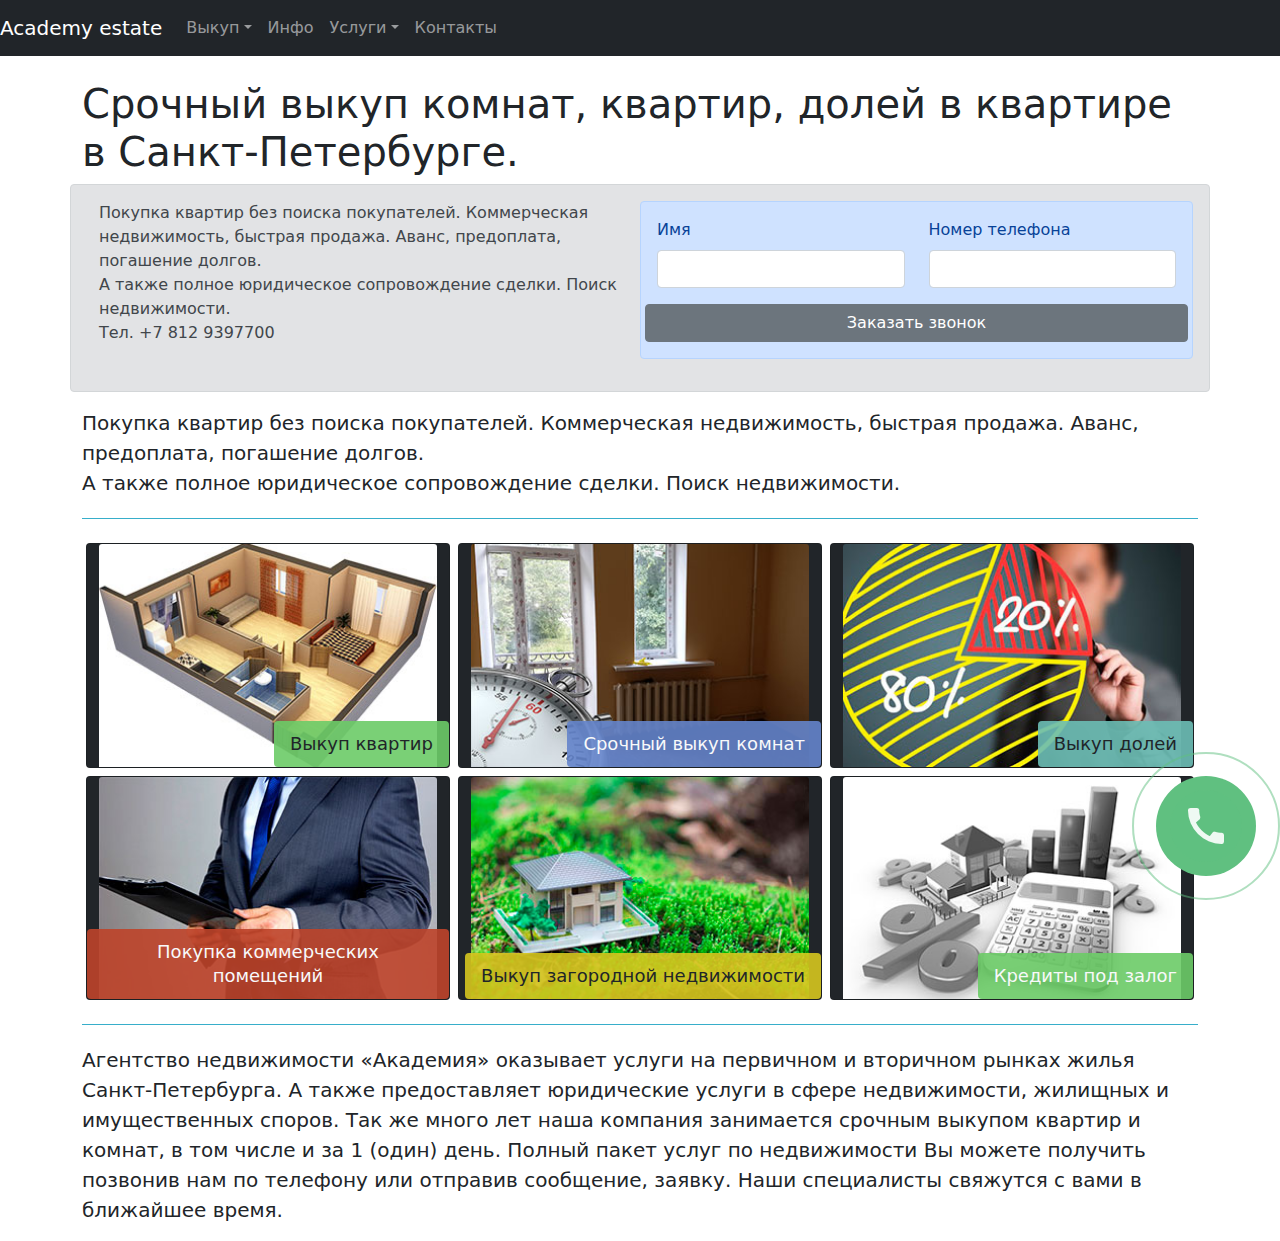
<file: index.html>
<!doctype html>
<html lang="ru">
  <head>
    <meta charset="utf-8">
    <meta name="viewport" content="width=device-width, initial-scale=1, shrink-to-fit=no">
    <meta name="description" content="Срочный выкуп квартир, комнат, долей. Выкуп ипотечной недвижимости. Оплата долгов, приватизация с задолженностью. СПб" />
    <meta name="keywords" content="Срочный выкуп недвижимости, быстрая продажа, выкуп кварплата долги приватизация с долгами квартиры комнаты" />
    <meta name="robots" content="all"/>
    <link rel="icon" href="image/favicon.ico">
    <title>Срочный выкуп квартир и комнат</title>

    <!--Bootstrap файл стилей-->
    <link href="css/bootstrap.min.css" rel="stylesheet">
    <!--Файл стилей для главного контейнера-->
    <link href="css/style.css" rel="stylesheet">
    <!--Файл стилей для кнопкиы-->
    <link href="css/float_button.css" rel="stylesheet">
  </head>

  <body>
    <!--Панель навигации-->
    <nav class="navbar navbar-expand-md bg-dark navbar-dark fixed-top">
      <a class="navbar-brand" href="index.html">Academy estate</a>
      <button class="navbar-toggler" type="button" data-toggle="collapse" data-target="#navbarsExampleDefault" aria-controls="navbarsExampleDefault" aria-expanded="false" aria-label="Toggle navigation">
        <span class="navbar-toggler-icon"></span>
      </button>
      <div class="collapse navbar-collapse" id="navbarsExampleDefault">
        <ul class="navbar-nav mr-auto">
          <!--Вклдка выкуп-->
          <li class="nav-item dropdown">
            <a class="nav-link dropdown-toggle" href="#" data-toggle="dropdown">Выкуп</a>
            <div class="dropdown-menu">
              <a class="dropdown-item" href="#">Выкуп</a>
              <a class="dropdown-item" href="#">Выкуп квартир</a>
              <a class="dropdown-item" href="#">Скупка комнат</a>
              <a class="dropdown-item" href="#">Выкуп долей</a>
              <a class="dropdown-item" href="#">Выкуп ипотеки</a>
            </div>
          </li>
          <!--Вклдка инфо-->
          <li class="nav-item active">
            <a class="nav-link" href="info.html">Инфо</a>
          </li>
          <!--Вклдка услуги-->
          <li class="nav-item dropdown">
            <a class="nav-link dropdown-toggle" href="#" data-toggle="dropdown">Услуги</a>
            <div class="dropdown-menu">
              <a class="dropdown-item" href="#">Услуги</a>
              <a class="dropdown-item" href="#">Продажа квартиры</a>
              <a class="dropdown-item" href="#">Продажа комнаты</a>
              <a class="dropdown-item" href="#">Выкуп у соседа</a>
              <a class="dropdown-item" href="#">Без посредника</a>
              <a class="dropdown-item" href="#">Сопровождение</a>
              <a class="dropdown-item" href="#">Приватизация</a>
              <a class="dropdown-item" href="#">Кредит</a>
            </div>
          </li>
          <!--Вклдка контакты-->
          <li class="nav-item active">
            <a class="nav-link" href="#">Контакты</a>
          </li>
        </ul>
      </div>
    </nav>

    <!--Главный контейнер-->
    <main role="main" class="container">
      <h1>Срочный выкуп комнат, квартир, долей в квартире в Санкт-Петербурге.</h1>
      <div class="alert alert-secondary row row-cols-1 row-cols-md-2" role="alert">
        <div class="mb-3">
          Покупка квартир без поиска покупателей. Коммерческая недвижимость, быстрая продажа. Аванс, предоплата, погашение долгов.<br>А также полное юридическое сопровождение сделки. Поиск недвижимости.<br>Тел. +7 812 9397700
        </div>
        <div class="alert alert-primary container" role="alert">
          <div class="row row-cols-1 row-cols-md-2">
            <div class="mb-3">
              <label for="formName" class="form-label">Имя</label>
              <input type="text" class="form-control" id="formName">
            </div>
            <div class="mb-3">
              <label for="formPhone" class="form-label">Номер телефона</label>
              <input type="text" class="form-control" id="formPhone">
            </div>
          </div>
          <div class="row">
            <button type="button" class="btn btn-secondary">Заказать звонок</button>
          </div>
        </div>
      </div>
      <p class="lead">Покупка квартир без поиска покупателей.
        Коммерческая недвижимость, быстрая продажа. Аванс, предоплата, погашение долгов.<br>
        А также полное юридическое сопровождение сделки. Поиск недвижимости.
      </p>

      <div class="seperator"></div>

      <!--Контейнер карточек-->
      <div class="container">
        <!--Первый ряд карточек-->
        <div class="row">
          <div class="card col-md m-1 bg-dark">
            <img src="image/kvart.jpg" class="card-img-top" alt="Выкуп квартир">
            <a href="#" class="btn home_card text-dark" style="background-color: rgba(108,203,103,.9);">Выкуп квартир</a>
          </div>
          <div class="card col-md m-1 bg-dark">
            <img src="image/komn.jpg" class="card-img-top" alt="Срочный выкуп комнат">
            <a href="#" class="btn home_card text-light" style="background-color: rgba(100,132,203,.9);">Срочный выкуп комнат</a>
          </div>
          <div class="card col-md m-1 bg-dark">
            <img src="image/doli.jpg" class="card-img-top" alt="Выкуп долей">
            <a href="#" class="btn home_card text-dark" style="background-color: rgba(107,190,181,.9);">Выкуп долей</a>
          </div>
        </div>
        <!--Второй ряд карточек-->
        <div class="row">
          <div class="card col-md m-1 bg-dark">
            <img src="image/sup.jpg" class="card-img-top" alt="Покупка коммерческих помещений">
            <a href="#" class="btn home_card text-light" style="background-color: rgba(190,68,42,.9);">Покупка коммерческих помещений</a>
          </div>
          <div class="card col-md m-1 bg-dark">
            <img src="image/zem.jpg" class="card-img-top" alt="Выкуп загородной недвижимости">
            <a href="#" class="btn home_card text-dark" style="background-color: rgba(214,199,30,.9);">Выкуп загородной недвижимости</a>
          </div>
          <div class="card col-md m-1 bg-dark">
            <img src="image/cred.jpg" class="card-img-top" alt="Кредиты под залог">
            <a href="#" class="btn home_card text-light" style="background-color: rgba(108,203,103,.9);">Кредиты под залог</a>
          </div>
        </div>
      </div>

      <div class="seperator"></div>

      <p class="lead">Агентство недвижимости «Академия» оказывает услуги на первичном и вторичном рынках жилья Санкт-Петербурга.
        А также предоставляет юридические услуги в сфере недвижимости, жилищных и имущественных споров.
        Так же много лет наша компания занимается <b>срочным выкупом квартир и комнат</b>, в том числе и за <b>1 (один) день</b>.
        Полный пакет услуг по недвижимости Вы можете получить позвонив нам по телефону или отправив сообщение, заявку.
        Наши специалисты свяжутся с вами в ближайшее время.
      </p>
    </main>

    <!--Плавающая кнопка-->
    <div id="callHere">
      <div class="dial-circle"></div>
      <div class="dial-pulse"></div>
      <a href="javascript:showCall();"><div class="dial-float"></div></a>
    </div>
    <div class="modal" tabindex="-1" role="dialog" id="modalMail">
      <div class="modal-dialog">
        <div class="modal-content">
          <div class="modal-header">
            <h5 class="modal-title">Отправьте нам сообщение</h5>
            <button type="button" class="close" data-dismiss="modal" aria-label="Close">
              <span aria-hidden="true">&times;</span>
            </button>
          </div>
          <div class="modal-body">
            <div class="input-group mb-3">
              <div class="input-group-prepend">
                <span class="input-group-text">Имя</span>
              </div>
              <input type="text" class="form-control" aria-label="Имя" aria-describedby="inputGroup-sizing-default">
            </div>
            <div class="input-group mb-3">
              <div class="input-group-prepend">
                <span class="input-group-text">Телефон</span>
              </div>
              <input type="text" class="form-control" aria-label="Телефон" aria-describedby="inputGroup-sizing-default">
            </div>
            <div class="input-group">
              <div class="input-group-prepend">
                <span class="input-group-text">Сообщение</span>
              </div>
              <textarea class="form-control" aria-label="Сообщение"></textarea>
            </div>
          </div>
          <div class="modal-footer">
            <button type="button" class="btn btn-secondary" data-dismiss="modal">Отмена</button>
            <button type="button" class="btn btn-success" data-dismiss="modal" onclick="javascript:closeCall();">Отправить</button>
          </div>
        </div>
      </div>
    </div>

    <!--jQuery и Bootstrap скрипт-файлы-->
    <script src="js/jquery-3.4.1.slim.min.js"></script>
    <script src="js/bootstrap.bundle.mino.js"></script>
    <script src="js/ooono.js"></script>
  </body>
</html>
</file>
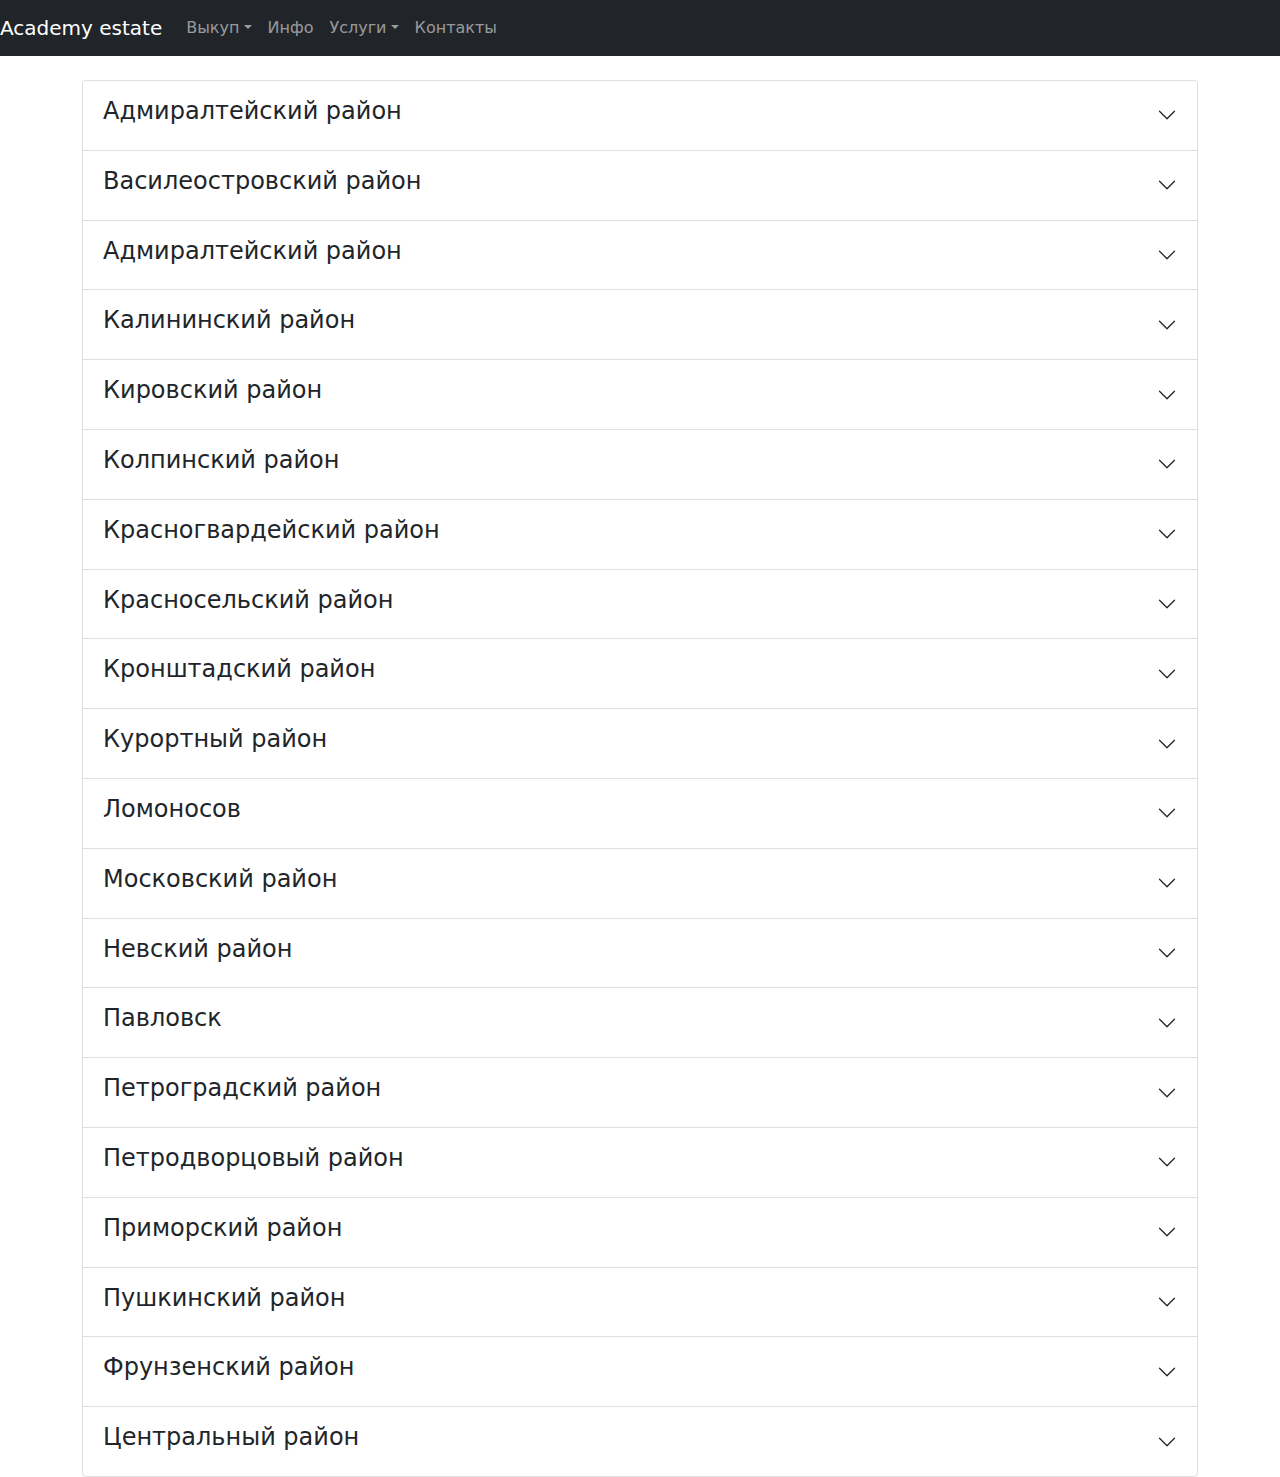
<file: info.html>
<!doctype html>
<html lang="ru">
  <head>
    <meta charset="utf-8">
    <meta name="viewport" content="width=device-width, initial-scale=1, shrink-to-fit=no">
    <meta name="description" content="Срочный выкуп квартир, комнат, долей. Выкуп ипотечной недвижимости. Оплата долгов, приватизация с задолженностью. СПб" />
    <meta name="keywords" content="Срочный выкуп недвижимости, быстрая продажа, выкуп кварплата долги приватизация с долгами квартиры комнаты" />
    <meta name="robots" content="all"/>
    <link rel="icon" href="icon/favicon.ico">
    <title>Срочный выкуп квартир и комнат</title>

    <!--Bootstrap файл стилей-->
    <link href="css/bootstrap.min.css" rel="stylesheet">
    <!--Файл стилей для главного контейнера-->
    <link href="css/style.css" rel="stylesheet">
  </head>

  <body>
    <!--Панель навигации-->
    <nav class="navbar navbar-expand-md bg-dark navbar-dark fixed-top">
      <a class="navbar-brand" href="index.html">Academy estate</a>
      <button class="navbar-toggler" type="button" data-toggle="collapse" data-target="#navbarsExampleDefault" aria-controls="navbarsExampleDefault" aria-expanded="false" aria-label="Toggle navigation">
        <span class="navbar-toggler-icon"></span>
      </button>
      <div class="collapse navbar-collapse" id="navbarsExampleDefault">
        <ul class="navbar-nav mr-auto">
          <!--Вклдка выкуп-->
          <li class="nav-item dropdown">
            <a class="nav-link dropdown-toggle" href="#" data-toggle="dropdown">Выкуп</a>
            <div class="dropdown-menu">
              <a class="dropdown-item" href="#">Выкуп</a>
              <a class="dropdown-item" href="#">Выкуп квартир</a>
              <a class="dropdown-item" href="#">Скупка комнат</a>
              <a class="dropdown-item" href="#">Выкуп долей</a>
              <a class="dropdown-item" href="#">Выкуп ипотеки</a>
            </div>
          </li>
          <!--Вклдка инфо-->
          <li class="nav-item active">
            <a class="nav-link" href="info.html">Инфо</a>
          </li>
          <!--Вклдка услуги-->
          <li class="nav-item dropdown">
            <a class="nav-link dropdown-toggle" href="#" data-toggle="dropdown">Услуги</a>
            <div class="dropdown-menu">
              <a class="dropdown-item" href="#">Услуги</a>
              <a class="dropdown-item" href="#">Продажа квартиры</a>
              <a class="dropdown-item" href="#">Продажа комнаты</a>
              <a class="dropdown-item" href="#">Выкуп у соседа</a>
              <a class="dropdown-item" href="#">Без посредника</a>
              <a class="dropdown-item" href="#">Сопровождение</a>
              <a class="dropdown-item" href="#">Приватизация</a>
              <a class="dropdown-item" href="#">Кредит</a>
            </div>
          </li>
          <!--Вклдка контакты-->
          <li class="nav-item active">
            <a class="nav-link" href="#">Контакты</a>
          </li>
        </ul>
      </div>
    </nav>

    <!--Главный контейнер-->
    <main role="main" class="container">
      <div class="accordion" id="accordionInfo">
        <div class="accordion-item">
          <h2 class="accordion-header" id="head-0">
            <button class="accordion-button collapsed" type="button" data-bs-toggle="collapse" data-bs-target="#item-0" aria-expanded="false" aria-controls="item-0">
              <h4>Адмиралтейский район</h4>
            </button>
          </h2>
          <div id="item-0" class="accordion-collapse collapse" aria-labelledby="head-0" data-bs-parent="#accordionInfo">
            <div class="accordion-body">
              <h5>Отделы вселения и регистрационного учета граждан</h5>
              <p class="card-text">Пасп. сл. ГУЖА Адм. р-на (б.Ленинский р-н) Серпуховская ул., 17 т.+7(812)316-3497<br>
                Пасп. сл. ГУЖА Адм. р-на (б.Октябрьский р-н) к.Грибоедова, 112 т.+7(812)310-9301</p>
            </div>
          </div>
        </div>

        <div class="accordion-item">
          <h2 class="accordion-header" id="head-1">
            <button class="accordion-button collapsed" type="button" data-bs-toggle="collapse" data-bs-target="#item-1" aria-expanded="false" aria-controls="item-1">
              <h4>Василеостровский район</h4>
            </button>
          </h2>
          <div id="item-1" class="accordion-collapse collapse" aria-labelledby="head-1" data-bs-parent="#accordionInfo">
            <div class="accordion-body">
              <h5>Отделы вселения и регистрационного учета граждан</h5>
              <p class="card-text">Пасп.сл. ЖКО АО "Балтийский завод" 199026, 27-я линия, 10-а т.+7(812)324-9430<br>
                Пасп.сл. ЖЭС №1 ГУЖА 199034, 5-я линия, 10 т.+7(812)328-1142<br>
                Пасп.сл. ЖЭС №2 ГУЖА 199004, Биржевой пер., 1/10 т.+7(812)328-6840<br>
                Пасп.сл. ЖЭС №3 ГУЖА 199106, Наличная ул., 12 т.+7(812)355-8310<br>
                Пасп.сл. ЖЭС №4 ГУЖА 199106, Наличная ул., 12 т.+7(812)355-8311<br>
                Пасп.сл. ЖЭС №5 ГУЖА 199397, ул. Кораблестроителей, 31, к.2 т.+7(812)352-5849</p>
            </div>
          </div>
        </div>

        <div class="accordion-item">
          <h2 class="accordion-header" id="head-2">
            <button class="accordion-button collapsed" type="button" data-bs-toggle="collapse" data-bs-target="#item-2" aria-expanded="false" aria-controls="item-2">
              <h4>Адмиралтейский район</h4>
            </button>
          </h2>
          <div id="item-2" class="accordion-collapse collapse" aria-labelledby="head-2" data-bs-parent="#accordionInfo">
            <div class="accordion-body">
              <h5>Отделы вселения и регистрационного учета граждан</h5>
              <h5>Отделы вселения и регистрационного учета граждан</h5>
              <p class="card-text">Пасп.сл. ЖЭС №1 ГУЖА 194017, Ярославский пр., 33 т.+7(812)554-4844<br>
                Пасп.сл. ЖЭС №1 ГУЖА 194223, пр. Тореза, 39, кор. 1 т.+7(812)552-7441<br>
                Пасп.сл. ЖЭС №2 ГУЖА 194358, пр. Энгельса, 147, корп. 1 т.+7(812)598-8074<br>
                Пасп.сл. ЖЭС №3 ГУЖА 194295, пр. Просвещения, 41 т.+7(812)595-1783<br>
                Пасп.сл. ЖЭС №4 ГУЖА 194100, Б. Сампсониевский пр., 70 т.+7(812)245-4485<br>
                Пасп.сл. ЖЭС №5 ГУЖА 194354, ул. Есенина, 7 т.+7(812)511-8493<br>
                Пасп.сл. ЖЭС №6 ГУЖА 194335, Суздальский пр., 11 т.+7(812)514-2229<br>
                Пасп.сл. ЖЭС №7 ГУЖА 194356, пр. Луначарского, 5 т.+7(812)510-8529</p>
            </div>
          </div>
        </div>

        <div class="accordion-item">
          <h2 class="accordion-header" id="head-3">
            <button class="accordion-button collapsed" type="button" data-bs-toggle="collapse" data-bs-target="#item-3" aria-expanded="true" aria-controls="item-3">
              <h4>Калининский район</h4>
            </button>
          </h2>
          <div id="item-3" class="accordion-collapse collapse" aria-labelledby="head-3" data-bs-parent="#accordionInfo">
            <div class="accordion-body">
              <h5>Отделы вселения и регистрационного учета граждан</h5>
              <p class="card-text">Пасп.сл. ЖЭС №1 ГУЖА 195220, ул. Бутлерова, 10 т.+7(812)534-0178<br>
                Пасп.сл. ЖЭС №2 ГУЖА 194064, Тихорецкий пр., 15, корп. 2 т.+7(812)555-9687<br>
                Пасп.сл. ЖЭС №3 ГУЖА 195221, пр. Металлистов, 98 т.+7(812)540-0816<br>
                Пасп.сл. ЖЭС №4 ГУЖА 195267, Гражданский пр., 104, корп. 1 т.+7(812)532-6088<br>
                Пасп.сл. ЖЭС №5 ГУЖА 195271, пр. Руставели, 12 т.+7(812)543-5164<br>
                Пасп.сл. ЖЭС №6 ГУЖА 195274, пр. Культуры, 11, корп. 1 т.+7(812)557-8850<br>
                Пасп.сл. ЖЭС №7 ГУЖА 195297, Тимуровская ул., 26, корп. 1 т.+7(812)532-8753</p>
            </div>
          </div>
        </div>

        <div class="accordion-item">
          <h2 class="accordion-header" id="head-4">
            <button class="accordion-button collapsed" type="button" data-bs-toggle="collapse" data-bs-target="#item-4" aria-expanded="false" aria-controls="item-4">
              <h4>Кировский район</h4>
            </button>
          </h2>
          <div id="item-4" class="accordion-collapse collapse" aria-labelledby="head-4" data-bs-parent="#accordionInfo">
            <div class="accordion-body">
              <h5>Отделы вселения и регистрационного учета граждан</h5>
              <p class="card-text">Пасп. стол о/м №64 198303, пр. Маршала Жукова, 30, корп. 3 т.+7(812)158-3655<br>
                Пасп.сл. ЖЭС №1 ГУЖА 198207, Трамвайный пр., 11, корп. 5 т.+7(812)377-2308<br>
                Пасп.сл. ЖЭС №2 ГУЖА 198260, пр. Ветеранов, 92 т.+7(812)159-9936<br>
                Пасп.сл. ЖЭС №3 ГУЖА 198255, пр. Ветеранов, 45 т.+7(812)152-2033<br>
                Пасп.сл. ЖЭС №4 ГУЖА 198255, пр. Ветеранов, 69 т.+7(812)152-4931<br>
                Пасп.сл. ЖЭС №5 ГУЖА 198095, ул. Маршала Говорова, 3/7 т.+7(812)184-8487<br>
                Пасп.сл. ЖЭС №6 ГУЖА 198152, Краснопутиловская ул., 53-а т.+7(812)184-5774<br>
                Пасп.сл. ЖЭС №7 ГУЖА 198035, Двинская ул., 10 т.+7(812)114-9047<br>
                Пасп.сл. ЖЭС №8 ГУЖА 198095, Севастопольская ул., 19 т.+7(812)186-9918<br>
                Пасп.сл. ЖЭС №9 ГУЖА 198302, ул. Маршала Казакова, 1, корп. 1 т.+7(812)157-4411
                Пасп. сл. ГУ АСО 198188, ул. Васи Алексеева, 16 т.+7(812)147-1483</p>
            </div>
          </div>
        </div>

        <div class="accordion-item">
          <h2 class="accordion-header" id="head-5">
            <button class="accordion-button collapsed" type="button" data-bs-toggle="collapse" data-bs-target="#item-5" aria-expanded="false" aria-controls="item-5">
              <h4>Колпинский район</h4>
            </button>
          </h2>
          <div id="item-5" class="accordion-collapse collapse" aria-labelledby="head-5" data-bs-parent="#accordionInfo">
            <div class="accordion-body">
              <h5>Отделы вселения и регистрационного учета граждан</h5>
              <p class="card-text">Пасп.сл. ЖЭС №1 ГУЖА 196650, г. Колпино, ул. Володарского, 9 т.+7(812)461-7390<br>
                Пасп.сл. ЖЭС №2 ГУЖА 196665, г. Колпино, ул. Ижорского Батальона, 15 т.+7(812)463-6370<br>
                Пасп.сл. ЖЭС №4 ГУЖА 196650, г. Колпино, пр. Ленина, 49 т.+7(812)461-5038<br>
                Пасп.сл. ЖЭС №5 ГУЖА 196657, г. Колпино, ул. Веры Слуцкой, 89 т.+7(812)481-3459<br>
                Пасп.сл. ЖЭС №6 ГУЖА 196655, г. Колпино, Новгородская ул., 20 т.+7(812)469-1955<br>
                Пасп.сл. ЖЭС №3 ГУЖА 196641, пос. Металлострой, Школьная ул., 12 т.+7(812)464-1866<br>
                Пасп.сл. ЖЭС №7 ГУЖА 196643, пос. Понтонный, Заводская ул., 15 т.+7(812)462-4010</p>
            </div>
          </div>
        </div>

        <div class="accordion-item">
          <h2 class="accordion-header" id="head-6">
            <button class="accordion-button collapsed" type="button" data-bs-toggle="collapse" data-bs-target="#item-6" aria-expanded="false" aria-controls="item-6">
              <h4>Красногвардейский район</h4>
            </button>
          </h2>
          <div id="item-6" class="accordion-collapse collapse" aria-labelledby="head-6" data-bs-parent="#accordionInfo">
            <div class="accordion-body">
              <h5>Отделы вселения и регистрационного учета граждан</h5>
              <p class="card-text">Пасп.сл. ЖЭС №1 ГУЖА 195196, Заневский пр., 15-а т.+7(812)444-2563<br>
                Пасп.сл. ЖЭС №2 ГУЖА 195027, Среднеохтинский пр., 1, корп. 3 т.+7(812)528-1332<br>
                Пасп.сл. ЖЭС №3 ГУЖА 195253, ул. Маршала Тухачевского, 41 т.+7(812)545-1374<br>
                Пасп.сл. ЖЭС №4 ГУЖА 195030, пр. Ударников, 39, кор.1 т.+7(812)520-4617<br>
                Пасп.сл. ЖЭС №5 ГУЖА 195426, Ленская ул., 8, корп.2 т.+7(812)521-0069<br>
                Пасп.сл. ЖЭС №6 ГУЖА 195279, пр. Ударников, 20, корп. 2 т.+7(812)529-5481</p>
            </div>
          </div>
        </div>

        <div class="accordion-item">
          <h2 class="accordion-header" id="head-7">
            <button class="accordion-button collapsed" type="button" data-bs-toggle="collapse" data-bs-target="#item-7" aria-expanded="false" aria-controls="item-7">
              <h4>Красносельский район</h4>
            </button>
          </h2>
          <div id="item-7" class="accordion-collapse collapse" aria-labelledby="head-7" data-bs-parent="#accordionInfo">
            <div class="accordion-body">
              <h5>Отделы вселения и регистрационного учета граждан</h5>
              <p class="card-text">Пасп.сл. ЖКО АО "Балтийский завод" 199026, 27-я линия, 10-а т.+7(812)324-9430<br>
                Пасп.сл. ЖЭС №1 ГУЖА 199034, 5-я линия, 10 т.+7(812)328-1142<br>
                Пасп.сл. ЖЭС №2 ГУЖА 199004, Биржевой пер., 1/10 т.+7(812)328-6840<br>
                Пасп.сл. ЖЭС №3 ГУЖА 199106, Наличная ул., 12 т.+7(812)355-8310<br>
                Пасп.сл. ЖЭС №4 ГУЖА 199106, Наличная ул., 12 т.+7(812)355-8311<br>
                Пасп.сл. ЖЭС №5 ГУЖА 199397, ул. Кораблестроителей, 31, к.2 т.+7(812)352-5849</p>
            </div>
          </div>
        </div>

        <div class="accordion-item">
          <h2 class="accordion-header" id="head-8">
            <button class="accordion-button collapsed" type="button" data-bs-toggle="collapse" data-bs-target="#item-8" aria-expanded="false" aria-controls="item-8">
              <h4>Кронштадский район</h4>
            </button>
          </h2>
          <div id="item-8" class="accordion-collapse collapse" aria-labelledby="head-8" data-bs-parent="#accordionInfo">
            <div class="accordion-body">
              <h5>Отделы вселения и регистрационного учета граждан</h5>
              <p class="card-text">г. Кронштадт, просп. Ленина, 40, т.+7(812)311-66-42</p>
            </div>
          </div>
        </div>

        <div class="accordion-item">
          <h2 class="accordion-header" id="head-9">
            <button class="accordion-button collapsed" type="button" data-bs-toggle="collapse" data-bs-target="#item-9" aria-expanded="false" aria-controls="item-9">
              <h4>Курортный район</h4>
            </button>
          </h2>
          <div id="item-9" class="accordion-collapse collapse" aria-labelledby="head-9" data-bs-parent="#accordionInfo">
            <div class="accordion-body">
              <h5>Отделы вселения и регистрационного учета граждан</h5>
              <p class="card-text">Пасп.сл. ЖЭС №2 197700, г. Сестрорецк, ул. Токарева, 18 т.+7(812)437-4020<br>
                81 о/м Зеленогорск, Ленина пр., 8 т.+7(812)231-3115<br>
                Пасп.сл. ЖЭС №1 197720, г. Зеленогорск, пр. Ленина, 15 т.+7(812)231-3916<br>
                50 о/м Песочный, Советская ул., 6 т.+7(812)437-8667<br>
                Пасп. стол о/м №50 197758, пос. Песочный, Ленинградская ул., 52-а т.+7(812)596-8667<br>
                Пасп.сл. ЖЭС №2 197758, пос. Песочный, Советская ул., 6 т.+7(812)596-8649</p>
            </div>
          </div>
        </div>

        <div class="accordion-item">
          <h2 class="accordion-header" id="head-10">
            <button class="accordion-button collapsed" type="button" data-bs-toggle="collapse" data-bs-target="#item-10" aria-expanded="false" aria-controls="item-10">
              <h4>Ломоносов</h4>
            </button>
          </h2>
          <div id="item-10" class="accordion-collapse collapse" aria-labelledby="head-10" data-bs-parent="#accordionInfo">
            <div class="accordion-body">
              <h5>Отделы вселения и регистрационного учета граждан</h5>
              <p class="card-text">Пасп. сл. ГУЖА Лом.р-на, г. Ломоносов, Александровская ул., 21-а т.+7(812)422-7645</p>
            </div>
          </div>
        </div>

        <div class="accordion-item">
          <h2 class="accordion-header" id="head-11">
            <button class="accordion-button collapsed" type="button" data-bs-toggle="collapse" data-bs-target="#item-11" aria-expanded="false" aria-controls="item-11">
              <h4>Московский район</h4>
            </button>
          </h2>
          <div id="item-11" class="accordion-collapse collapse" aria-labelledby="head-11" data-bs-parent="#accordionInfo">
            <div class="accordion-body">
              <h5>Отделы вселения и регистрационного учета граждан</h5>
              <p class="card-text">Пасп.сл. ЖЭС №1 ГУЖА 196143, Алтайская ул., 37 т.+7(812)373-0239<br>
                Пасп.сл. ЖЭС №2 ГУЖА 196128, Кузнецовская ул., 30 т.+7(812)388-0212<br>
                Пасп.сл. ЖЭС №3 ГУЖА 196233, пр. Юрия Гагарина, 12, корп. 2 т.+7(812)379-8312<br>
                Пасп.сл. ЖЭС №4 ГУЖА 196247, Бассейная ул., 15, корп. 2 т.+7(812)375-7915<br>
                Пасп.сл. ЖЭС №5 ГУЖА 196066, Варшавская ул., 108 т.+7(812)375-9894</p>
            </div>
          </div>
        </div>

        <div class="accordion-item">
          <h2 class="accordion-header" id="head-12">
            <button class="accordion-button collapsed" type="button" data-bs-toggle="collapse" data-bs-target="#item-12" aria-expanded="false" aria-controls="item-12">
              <h4>Невский район</h4>
            </button>
          </h2>
          <div id="item-12" class="accordion-collapse collapse" aria-labelledby="head-12" data-bs-parent="#accordionInfo">
            <div class="accordion-body">
              <h5>Отделы вселения и регистрационного учета граждан</h5>
              <p class="card-text">Пасп.сл. ЖЭС №1 ГУЖА 193148, ул. Пинегина, 13 т.+7(812)265-0653<br>
                Пасп.сл. ЖЭС №2 ГУЖА 193171, ул. Цимбалина, 30 т.+7(812)560-1168<br>
                Пасп.сл. ЖЭС №3 ГУЖА 193174, ул. Седова, 134 т.+7(812)262-0497<br>
                Пасп.сл. ЖЭС №4 ГУЖА 193177, Караваевская ул., 26, корп. 2 т.+7(812)100-4856<br>
                Пасп.сл. ЖЭС №5 ГУЖА 193079, Народная ул., 28 т.+7(812)446-1807<br>
                Пасп.сл. ЖЭС №6 ГУЖА 193232, ул. Дыбенко, 25, корп. 1 т.+7(812)585-5187<br>
                Пасп.сл. ЖЭС №7 ГУЖА 193313, ул. Подвойского, 16, корп. 1 т.+7(812)588-2880<br>
                Пасп.сл. ЖЭС №8 ГУЖА 193313, Искровский пр., 6, корп. 3 т.+7(812)588-9800<br>
                Пасп.сл. ЖЭС №9 ГУЖА 193231, пр. Большевиков, 8, корп.1 т.+7(812)588-5211<br>
                Пасп.сл. ЖЭС №10 ГУЖА 193318, ул. Коллонтай, 32, корп.3 т.+7(812)583-8231<br>
                Пасп. стол ЖЭУ ТЭЦ-5 193079, Октябрьская наб., 90, корп.5 т.+7(812)446-4632</p>
            </div>
          </div>
        </div>

        <div class="accordion-item">
          <h2 class="accordion-header" id="head-13">
            <button class="accordion-button collapsed" type="button" data-bs-toggle="collapse" data-bs-target="#item-13" aria-expanded="false" aria-controls="item-13">
              <h4>Павловск</h4>
            </button>
          </h2>
          <div id="item-13" class="accordion-collapse collapse" aria-labelledby="head-13" data-bs-parent="#accordionInfo">
            <div class="accordion-body">
              <h5>Отделы вселения и регистрационного учета граждан</h5>
              <p class="card-text">Пасп. стол о/м №83 196625, г. Павловск, ул. Марата, 17 т.+7(812)465-1947<br>
                Пасп.сл. ГУЖА г. Павловска, г. Павловск, ул. Халтурина, 19-а т.+7(812)470-2546</p>
            </div>
          </div>
        </div>

        <div class="accordion-item">
          <h2 class="accordion-header" id="head-14">
            <button class="accordion-button collapsed" type="button" data-bs-toggle="collapse" data-bs-target="#item-14" aria-expanded="false" aria-controls="item-14">
              <h4>Петроградский район</h4>
            </button>
          </h2>
          <div id="item-14" class="accordion-collapse collapse" aria-labelledby="head-14" data-bs-parent="#accordionInfo">
            <div class="accordion-body">
              <h5>Отделы вселения и регистрационного учета граждан</h5>
              <p class="card-text">Пасп.сл. ЖЭС №1 ГУЖА 197198, ул. Блохина, 14 т.+7(812)232-5841<br>
                Пасп.сл. ЖЭС №2 ГУЖА 197198, Большая Пушкарская ул., 32 т.+7(812)232-5541<br>
                Пасп.сл. ЖЭС №3 ГУЖА 197046, Малая Посадская ул., 20 т.+7(812)232-8686<br>
                Пасп.сл. ЖЭС №4 ГУЖА 197022, Каменноостровский пр., 44-б т.+7(812)346-1051<br>
                Пасп.сл. ЖЭС №5 ГУЖА 197198, Гатчинская ул., 16 т.+7(812)230-9744<br>
                Пасп.сл. ЖЭС №6 ГУЖА 197136, ул. Ленина, 49 т.+7(812)235-7074</p>
            </div>
          </div>
        </div>

        <div class="accordion-item">
          <h2 class="accordion-header" id="head-15">
            <button class="accordion-button collapsed" type="button" data-bs-toggle="collapse" data-bs-target="#item-15" aria-expanded="false" aria-controls="item-15">
              <h4>Петродворцовый район</h4>
            </button>
          </h2>
          <div id="item-15" class="accordion-collapse collapse" aria-labelledby="head-15" data-bs-parent="#accordionInfo">
            <div class="accordion-body">
              <h5>Отделы вселения и регистрационного учета граждан</h5>
              <p class="card-text">Пасп.сл. ГУЖА 199504, г. Ст. Петергоф, Петергофская ул., 11 т.+7(812)428-8347</p>
            </div>
          </div>
        </div>

        <div class="accordion-item">
          <h2 class="accordion-header" id="head-16">
            <button class="accordion-button collapsed" type="button" data-bs-toggle="collapse" data-bs-target="#item-16" aria-expanded="false" aria-controls="item-16">
              <h4>Приморский район</h4>
            </button>
          </h2>
          <div id="item-16" class="accordion-collapse collapse" aria-labelledby="head-16" data-bs-parent="#accordionInfo">
            <div class="accordion-body">
              <h5>Отделы вселения и регистрационного учета граждан</h5>
              <p class="card-text">Пасп.сл. ЖЭС №1 ГУЖА 197374, ул. Савушкина, 139 т.+7(812)344-4745<br>
                Пасп.сл. ЖЭС №2 ГУЖА 197343, ул. Матроса Железняка, 25 т.+7(812)242-0133<br>
                Пасп.сл. ЖЭС №3 ГУЖА 197183, Дибуновская ул., 41 т.+7(812)430-0090<br>
                Пасп.сл. ЖЭС №4 ГУЖА 197349, пос. Коломяги, Земский пер., 7 т.+7(812)304-3496<br>
                Пасп.сл. ЖЭС №5 ГУЖА 197348, Богатырский пр., 4 т.+7(812)393-1182<br>
                Пасп.сл. ЖЭС №6 ГУЖА 197349, Ольховая ул., 18 т.+7(812)395-3329<br>
                Пасп.сл. ЖЭС №7 ГУЖА 197373, ул. Шаврова, 5, корп. 1 т.+7(812)347-4198<br>
                Пасп.сл. ЖЭС №8 ГУЖА 197372, ул. Гаккелевская, 22, корп. 1 т.+7(812)347-1555<br>
                Пасп.сл. ЖЭС №9 ГУЖА 197372, пр. Авиаконструкторов, 11, корп. 2 т.+7(812)349-5378<br>
                Пасп.сл. ЖЭС №10 ГУЖА 197183, Богатырский пр., 4 т.+7(812)393-1181</p>
            </div>
          </div>
        </div>

        <div class="accordion-item">
          <h2 class="accordion-header" id="head-17">
            <button class="accordion-button collapsed" type="button" data-bs-toggle="collapse" data-bs-target="#item-17" aria-expanded="false" aria-controls="item-17">
              <h4>Пушкинский район</h4>
            </button>
          </h2>
          <div id="item-17" class="accordion-collapse collapse" aria-labelledby="head-17" data-bs-parent="#accordionInfo">
            <div class="accordion-body">
              <h5>Отделы вселения и регистрационного учета граждан</h5>
              <p class="card-text">Пасп.сл. ГУЖА г. Пушкина 196600, г. Пушкин, Оранжерейная ул., 20 т.+7(812)466-2304<br>
                Пасп.сл. ЖЭС №1 ГУЖА 196600, г. Пушкин, Ленинградская ул., 77 т.+7(812)470-5351<br>
                Пасп.сл. ЖЭС №2 ГУЖА 196607, г. Пушкин, Краносельское ш., 39 т.+7(812)465-3542</p>
            </div>
          </div>
        </div>

        <div class="accordion-item">
          <h2 class="accordion-header" id="head-18">
            <button class="accordion-button collapsed" type="button" data-bs-toggle="collapse" data-bs-target="#item-18" aria-expanded="false" aria-controls="item-18">
              <h4>Фрунзенский район</h4>
            </button>
          </h2>
          <div id="item-18" class="accordion-collapse collapse" aria-labelledby="head-18" data-bs-parent="#accordionInfo">
            <div class="accordion-body">
              <h5>Отделы вселения и регистрационного учета граждан</h5>
              <p class="card-text">Пасп.сл. ЖЭС №1 ГУЖА 192007, Лиговский пр., 239 т.+7(812)166-2995<br>
                Пасп.сл. ЖЭС №2 ГУЖА 192071, Будапештская ул., 44, корп. 1 т.+7(812)260-7772<br>
                Пасп.сл. ЖЭС №3 ГУЖА 192241, Софийская ул., 33, корп. 1 т.+7(812)269-1321<br>
                Пасп.сл. ЖЭС №4 ГУЖА 192281, Купчинская ул., 1/5 т.+7(812)261-0858<br>
                Пасп.сл. ЖЭС №5 ГУЖА 192283, Малая Балканская ул., 40, корп. 2 т.+7(812)178-2956<br>
                Пасп.сл. ЖЭС №6 ГУЖА 192289, ул. Олеко Дундича, 34 т.+7(812)178-3254</p>
            </div>
          </div>
        </div>

        <div class="accordion-item">
          <h2 class="accordion-header" id="head-19">
            <button class="accordion-button collapsed" type="button" data-bs-toggle="collapse" data-bs-target="#item-19" aria-expanded="false" aria-controls="item-19">
              <h4>Центральный район</h4>
            </button>
          </h2>
          <div id="item-19" class="accordion-collapse collapse" aria-labelledby="head-19" data-bs-parent="#accordionInfo">
            <div class="accordion-body">
              <h5>Отделы вселения и регистрационного учета граждан</h5>
              <p class="card-text">Пасп.сл. ЖЭС №1 ГУЖА 191028, Моховая ул., 12 т.+7(812)272-6602<br>
                Пасп.сл. ЖЭС №2 ГУЖА 191025, ул. Рубинштейна, 8 т.+7(812)571-4692 5710865<br>
                Пасп.сл. ЖЭС №3 ГУЖА 193024, 3-я Советская ул., 42 т.+7(812)271-0361</p>
            </div>
          </div>
        </div>
      </div>
    </main>

    <!--jQuery и Bootstrap скрипт-файлы-->
    <script src="js/jquery-3.4.1.slim.min.js"></script>
    <script src="js/bootstrap.bundle.mino.js"></script>
  </body>
</html>
</file>
<file: css/style.css>
body {
  padding-top: 5rem;
}
.home_card {
	position: absolute;
	right: 0px;
	bottom: 0px;
	padding: 10px 15px;
	font-size: 18px;
	line-height: 24px;
}
.seperator {
  clear: both;
  width: 100%;
  height: 0;
  border-top: 1px solid #37aeca;
  margin: 20px 0px;
  position: relative;
}
</file>
<file: css/float_button.css>
.dial-float{
  background-color:#60C080;
  box-sizing:content-box;
  width:72px;
  height:72px;
  bottom:38px;
  right:38px;
  position:fixed;
  border-radius:100%;
  background-image:url(../image/call.png);
  background-position:center;
  background-repeat:no-repeat;
  animation:dial-toss 1.5s infinite;
  opacity:.9;
}
.dial-float:hover{
  opacity:1;
}
.dial-done{
  background-color:#60C080;
  box-sizing:content-box;
  width:72px;
  height:72px;
  bottom:38px;
  right:38px;
  position:fixed;
  border-radius:100%;
  background-image:url(../image/done.png);
  background-position:center;
  background-repeat:no-repeat;
  animation:done-fade 1.5s 1 ease-in-out;
}
.dial-pulse{
  background-color:#60C080;
  width:100px;
  height:100px;
  bottom:24px;
  right:24px;
  position:fixed;
  border-radius:100%;
  animation:circle-fill-anim 2.3s infinite ease-in-out;
  transition: all 0.5s;
}
.dial-circle{
  border:2px solid #60C080;
  width:148px;
  height:148px;
  bottom:0px;
  right:0px;
  position:fixed;
  border-radius:100%;
  opacity:.5;
  animation:circle-anim 2.4s infinite ease-in-out !important;
  transition:all 0.5s;}
@keyframes dial-toss{
  0%{transform:rotate(-8deg);}
  50%{transform:rotate(8deg);}
  100%{transform:rotate(-8deg);}
}
@keyframes circle-anim{
  0%{transform:rotate(0deg) scale(0.5) skew(1deg);opacity:.1;}
  30%{transform:rotate(0deg) scale(0.7) skew(1deg);opacity:.5;}
  100%{transform:rotate(0deg) scale(1) skew(1deg);opacity:.1;}
}
@keyframes circle-fill-anim{
  0%{transform:rotate(0deg) scale(0.7) skew(1deg);opacity:.2;}
  50%{transform:rotate(0deg) scale(1) skew(1deg);opacity:.2;}
  100%{transform:rotate(0deg) scale(0.7) skew(1deg);opacity:.2;}
}
.clear-float{
  background-color:#60C080;
  box-sizing:content-box;
  width:72px;
  height:72px;
  bottom:38px;
  right:38px;
  position:fixed;
  border-radius:100%;
  background-image:url(../image/clear.png);
  background-position:center;
  background-repeat:no-repeat;
}
.call-float{
  background-color:#308040;
  box-sizing:content-box;
  width:64px;height:64px;
  bottom:128px;
  right:42px;
  position:fixed;
  border-radius:100%;
  background-image:url(../image/call.png);
  background-position:center;
  background-repeat:no-repeat;
  animation:call-move 0.15s 1 ease-in-out;
  opacity:.9;
}
.call-float:hover{
  opacity:1;
}
.email-float{
  background-color:#308040;
  box-sizing:content-box;
  width:64px;height:64px;
  bottom:200px;
  right:42px;
  position:fixed;
  border-radius:100%;
  background-image:url(../image/email.png);
  background-position:center;
  background-repeat:no-repeat;
  animation:email-move 0.2s 1 ease-in-out;
  opacity:.9;
}
.email-float:hover{
  opacity:1;
}
@keyframes call-move{
  0%{transform:translateY(90px);}
  100%{transform:translateY(0px);}
}
@keyframes email-move{
  0%{transform:translateY(162px);}
  100%{transform:translateY(0px);}
}
@keyframes done-fade{
  50%{opacity:1;}
  100%{opacity:0;}
}
</file>
